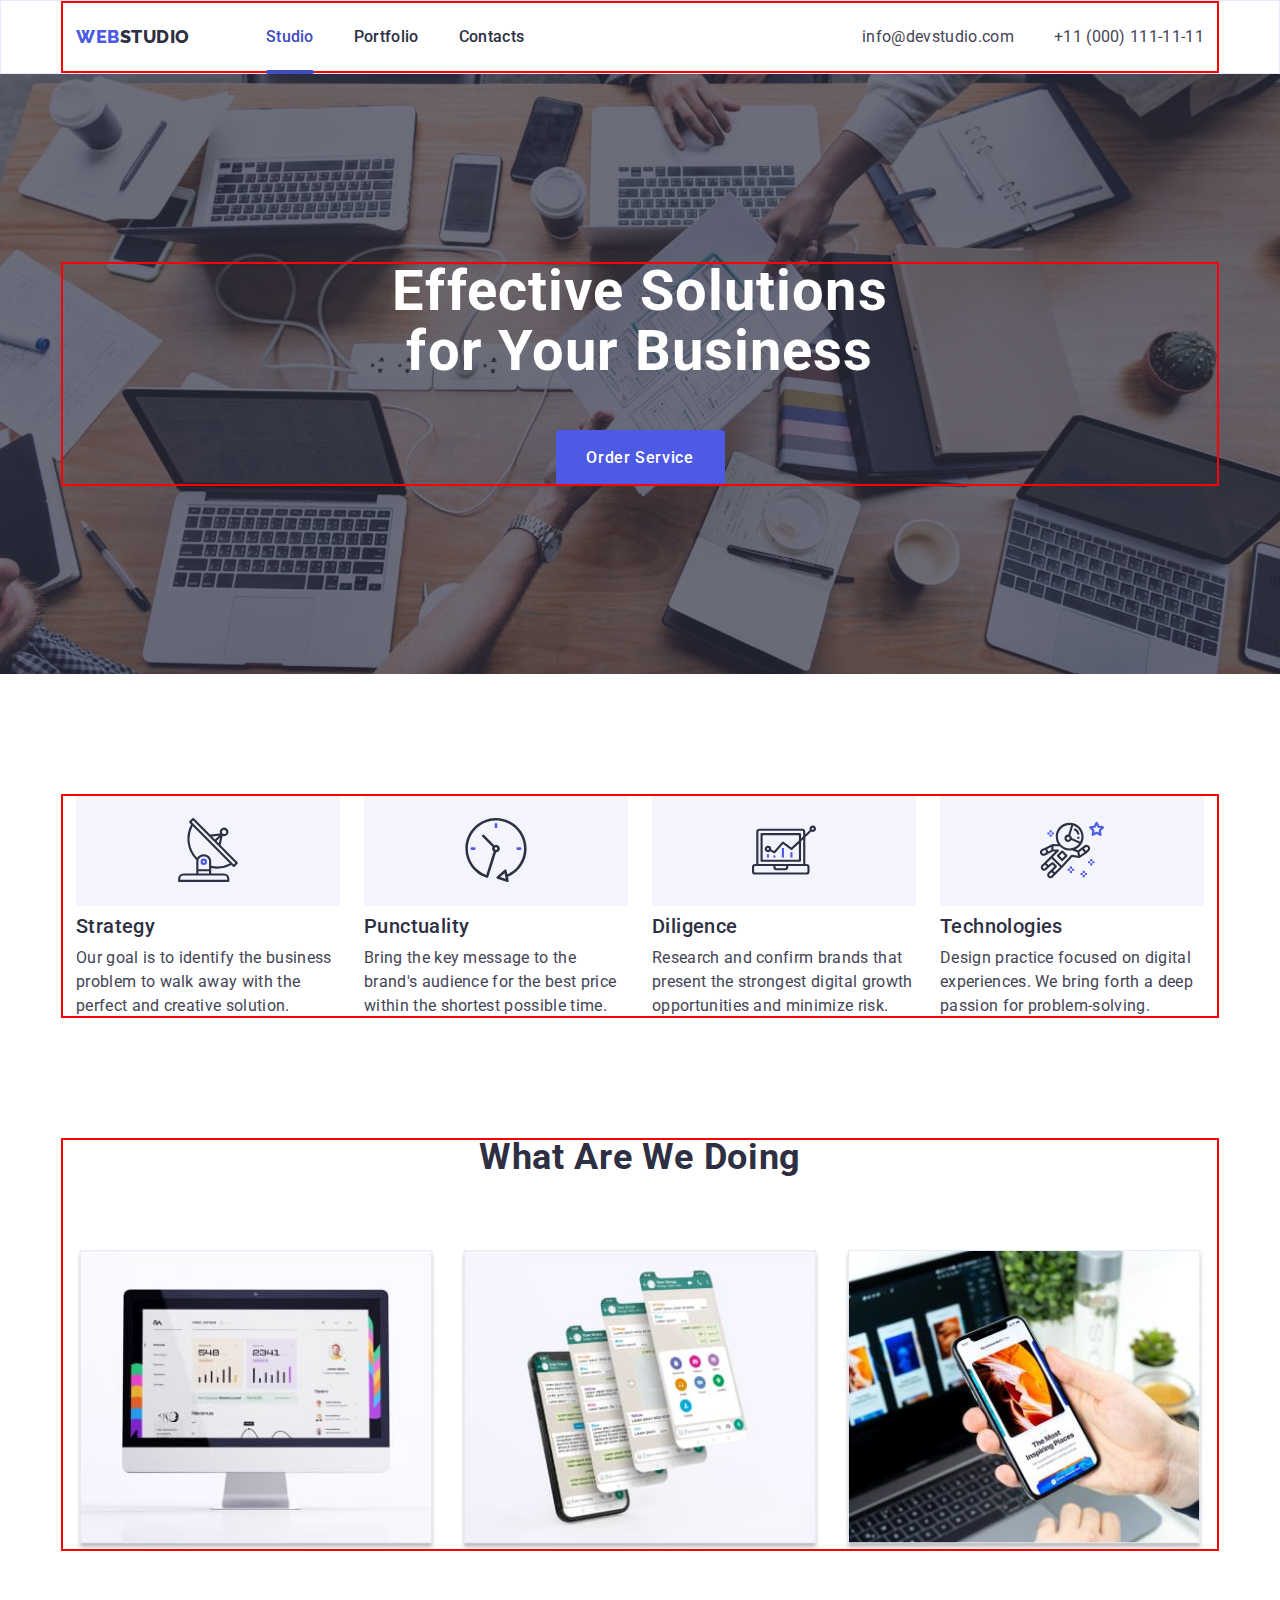
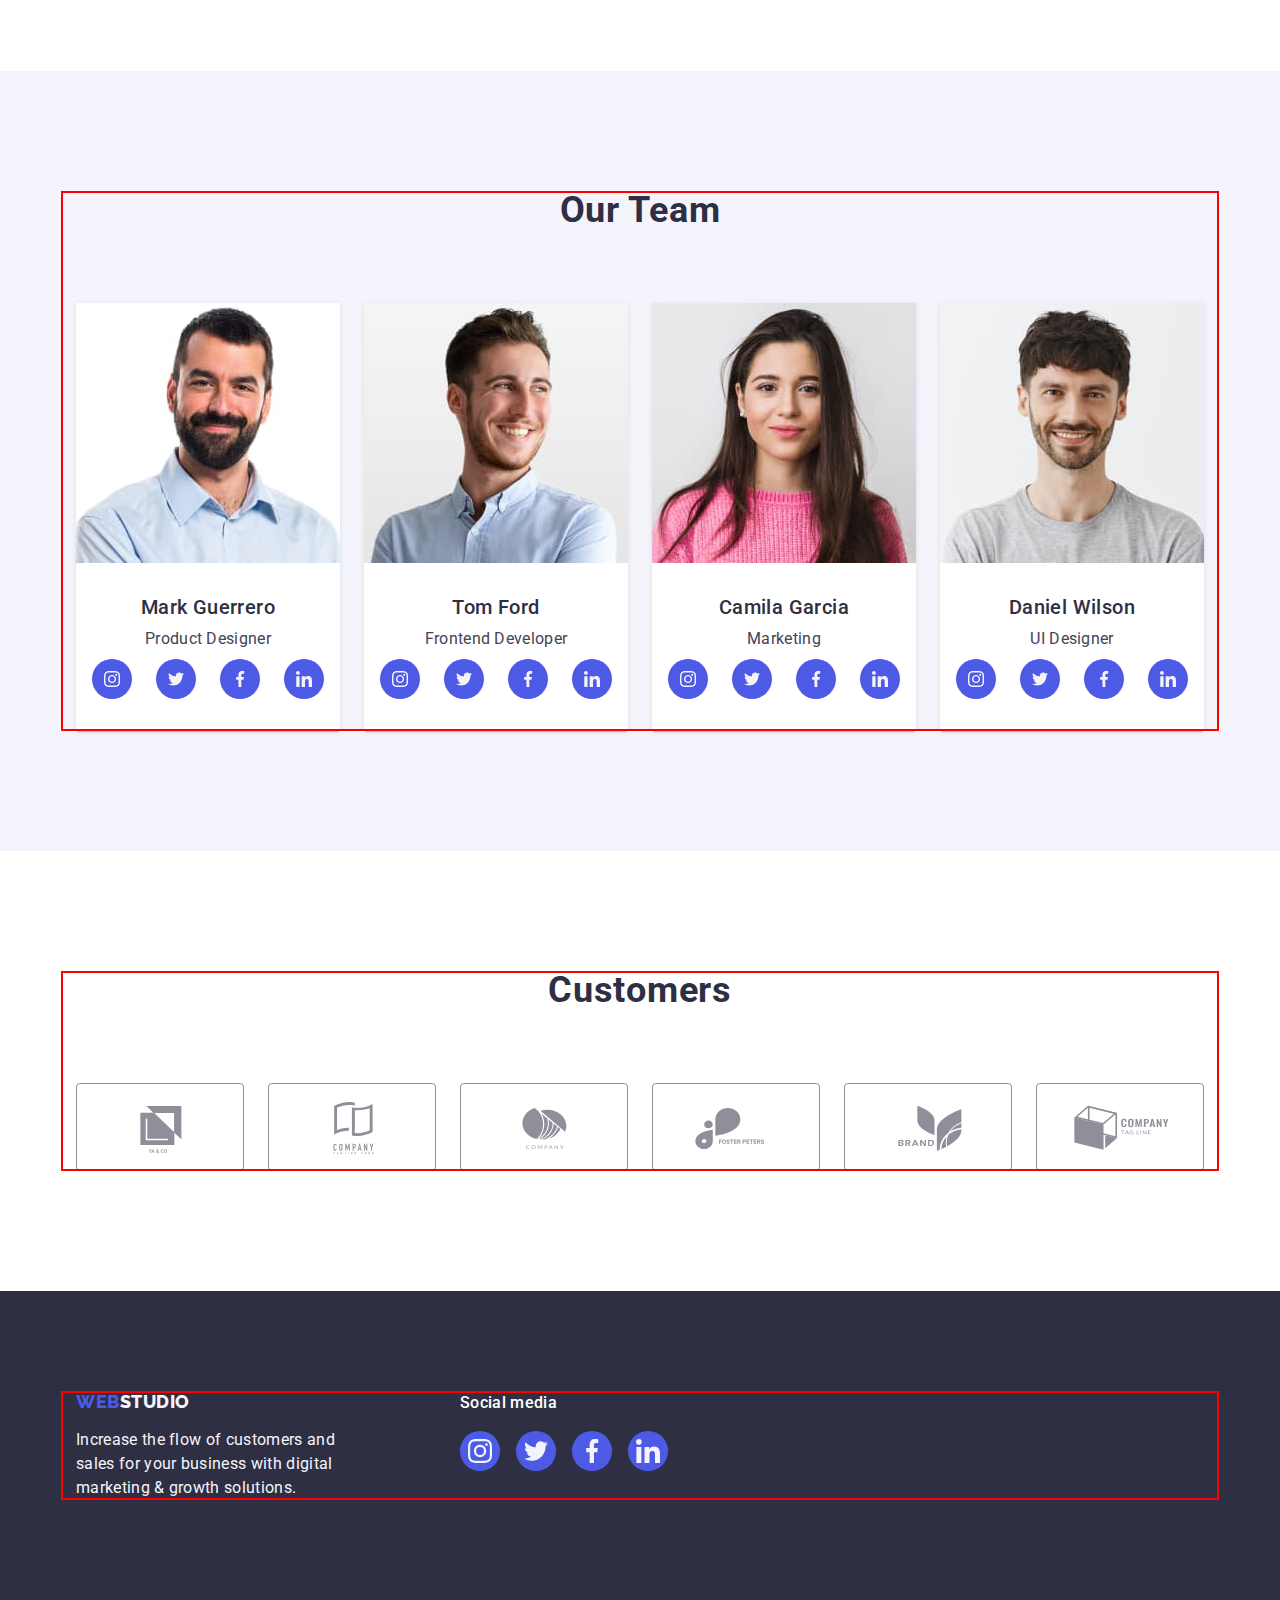
<file: index.html>
<!DOCTYPE html>
<html lang="en">
  <head>
    <meta charset="UTF-8" />
    <meta http-equiv="X-UA-Compatible" content="IE=edge" />
    <meta name="viewport" content="width=device-width, initial-scale=1.0" />
    <title>Document</title>
    <link rel="preconnect" href="https://fonts.googleapis.com" />
    <link rel="preconnect" href="https://fonts.gstatic.com" crossorigin />
    <link
      href="https://fonts.googleapis.com/css2?family=Raleway:wght@800&family=Roboto:wght@400;500;700;900&display=swap"
      rel="stylesheet"
    />
    <link
      rel="stylesheet"
      href="https://cdn.jsdelivr.net/npm/modern-normalize@1.1.0/modern-normalize.min.css"
    />
    <link rel="stylesheet" href="./css/styles.css" />
  </head>
  <body>
    <!-- header section -->
    <header class="header">
      <div class="container header-container">
        <nav class="header-nav">
          <a class="logo link" href="./index.html"
            >Web<span class="header-logo">Studio</span>
          </a>
          <ul class="list header-nav-list">
            <li class="header-nav-item">
              <a class="link current" href="./index.html">Studio</a>
            </li>
            <li class="header-nav-item">
              <a class="link" href="./portfolio.html">Portfolio</a>
            </li>
            <li class="header-nav-item">
              <a class="link" href="">Contacts</a>
            </li>
          </ul>
        </nav>
        <address class="contact">
          <ul class="list contact-list">
            <li>
              <a class="link header-contact" href="mailto:info@devstudio.com"
                >info@devstudio.com</a
              >
            </li>
            <li>
              <a class="link" href="tel:+110001111111">+11 (000) 111-11-11</a>
            </li>
          </ul>
        </address>
      </div>
    </header>

    <main>
      <!--hero image -->
      <section class="hero">
        <div class="container">
          <h1 class="hero-title">Effective Solutions for Your Business</h1>
          <button data-modal-open class="button hero-button" type="button">
            Order Service
          </button>
        </div>
      </section>

      <!-- Modal window -->
      <div class="backdrop is-hidden" data-modal>
        <div class="modal">
          <button data-modal-close class="modal-btn" type="button">
            <svg class="modal-icon" width="8" height="8">
              <use href="./images/icon.svg#icon-modal-icon"></use>
            </svg>
          </button>
        </div>
      </div>

      <!--  Section 1 -->
      <section class="section advantages-section">
        <div class="container">
          <h2 class="advantages-title visually-hidden">Our advantages</h2>
          <ul class="list advantages-top-list">
            <li class="advantages-top-item">
              <div class="advantages-container">
                <svg class="advantages-icon" width="64" height="64">
                  <use href="./images/icon.svg#icon-antenna"></use>
                </svg>
              </div>
            </li>
            <li class="advantages-top-item">
              <div class="advantages-container">
                <svg class="advantages-icon" width="64" height="64">
                  <use href="./images/icon.svg#icon-clock"></use>
                </svg>
              </div>
            </li>
            <li class="advantages-top-item">
              <div class="advantages-container">
                <svg class="advantages-icon" width="64" height="64">
                  <use href="./images/icon.svg#icon-diagram"></use>
                </svg>
              </div>
            </li>
            <li class="advantages-top-item">
              <div class="advantages-container">
                <svg class="advantages-icon" width="64" height="64">
                  <use href="./images/icon.svg#icon-astronaut"></use>
                </svg>
              </div>
            </li>
          </ul>
          <ul class="list advantages-list">
            <li class="advantages-item">
              <h3 class="title">Strategy</h3>
              <p class="text">
                Our goal is to identify the business problem to walk away with
                the perfect and creative solution.
              </p>
            </li>
            <li class="advantages-item">
              <h3 class="title">Punctuality</h3>
              <p class="text">
                Bring the key message to the brand's audience for the best price
                within the shortest possible time.
              </p>
            </li>
            <li class="advantages-item">
              <h3 class="title">Diligence</h3>
              <p class="text">
                Research and confirm brands that present the strongest digital
                growth opportunities and minimize risk.
              </p>
            </li>
            <li class="advantages-item">
              <h3 class="title">Technologies</h3>
              <p class="text">
                Design practice focused on digital experiences. We bring forth a
                deep passion for problem-solving.
              </p>
            </li>
          </ul>
        </div>
      </section>
      <!-- Section 2 -->
      <section class="section">
        <div class="container">
          <h2 class="section-title">What are we doing</h2>
          <ul class="list list-doing">
            <li class="list-doing-item">
              <img
                src="./images/section2/img1.jpg"
                alt="computer monitor with graphics"
                width="360"
                height="300"
              />
            </li>
            <li class="list-doing-item">
              <img
                src="./images/section2/img2.jpg"
                alt="phone pages"
                width="360"
                height="300"
              />
            </li>
            <li class="list-doing-item">
              <img
                src="./images/section2/img3.jpg"
                alt="phone screen"
                width="360"
                height="300"
              />
            </li>
          </ul>
        </div>
      </section>
      <!-- Section 3 -->
      <section class="team section">
        <div class="container">
          <h2 class="section-title">Our Team</h2>
          <ul class="list team-list">
            <li class="team-item">
              <img
                src="./images/section3/img4.jpg"
                alt="worker 1 "
                width="264"
                height="260"
              />
              <div class="team-card">
                <h3 class="title">Mark Guerrero</h3>
                <p class="text">Product Designer</p>
                <ul class="list socials">
                  <li class="social-item">
                    <a
                      class="link social-link"
                      href="https://www.instagram.com/"
                      target="blank"
                      rel="noopener noreferrer"
                      aria-label="Instagram icon"
                    >
                      <svg class="social-icon" width="16" height="16">
                        <use href="./images/icon.svg#icon-instagram"></use>
                      </svg>
                    </a>
                  </li>
                  <li class="social-item">
                    <a
                      class="link social-link"
                      href="https://twitter.com/"
                      target="blank"
                      rel="noopener noreferrer"
                      aria-label="Twitter icon"
                    >
                      <svg class="social-icon" width="16" height="16">
                        <use href="./images/icon.svg#icon-twitter"></use>
                      </svg>
                    </a>
                  </li>
                  <li class="social-item">
                    <a
                      class="link social-link"
                      href="https://www.facebook.com/"
                      target="blank"
                      rel="noopener noreferrer"
                      aria-label="Facebook icon"
                    >
                      <svg class="social-icon" width="16" height="16">
                        <use href="./images/icon.svg#icon-facebook"></use>
                      </svg>
                    </a>
                  </li>
                  <li class="social-item">
                    <a
                      class="link social-link"
                      href="https://www.linkedin.com/"
                      target="blank"
                      rel="noopener noreferrer"
                      aria-label="Linkedin icon"
                    >
                      <svg class="social-icon" width="16" height="16">
                        <use href="./images/icon.svg#icon-linkedin"></use>
                      </svg>
                    </a>
                  </li>
                </ul>
              </div>
            </li>
            <li class="team-item">
              <img
                src="./images/section3/img5.jpg"
                alt="worker 2 "
                width="264"
                height="260"
              />
              <div class="team-card">
                <h3 class="title">Tom Ford</h3>
                <p class="text">Frontend Developer</p>
                <ul class="list socials">
                  <li class="social-item">
                    <a
                      class="link social-link"
                      href="https://www.instagram.com/"
                      target="blank"
                      rel="noopener noreferrer"
                      aria-label="Instagram icon"
                    >
                      <svg class="social-icon" width="16" height="16">
                        <use href="./images/icon.svg#icon-instagram"></use>
                      </svg>
                    </a>
                  </li>
                  <li class="social-item">
                    <a
                      class="link social-link"
                      href="https://twitter.com/"
                      target="blank"
                      rel="noopener noreferrer"
                      aria-label="Twitter icon"
                    >
                      <svg class="social-icon" width="16" height="16">
                        <use href="./images/icon.svg#icon-twitter"></use>
                      </svg>
                    </a>
                  </li>
                  <li class="social-item">
                    <a
                      class="link social-link"
                      href="https://www.facebook.com/"
                      target="blank"
                      rel="noopener noreferrer"
                      aria-label="Facebook icon"
                    >
                      <svg class="social-icon" width="16" height="16">
                        <use href="./images/icon.svg#icon-facebook"></use>
                      </svg>
                    </a>
                  </li>
                  <li class="social-item">
                    <a
                      class="link social-link"
                      href="https://www.linkedin.com/"
                      target="blank"
                      rel="noopener noreferrer"
                      aria-label="Linkedin icon"
                    >
                      <svg class="social-icon" width="16" height="16">
                        <use href="./images/icon.svg#icon-linkedin"></use>
                      </svg>
                    </a>
                  </li>
                </ul>
              </div>
            </li>
            <li class="team-item">
              <img
                src="./images/section3/img6.jpg"
                alt="worker 3 "
                width="264"
                height="260"
              />
              <div class="team-card">
                <h3 class="title">Camila Garcia</h3>
                <p class="text">Marketing</p>
                <ul class="list socials">
                  <li class="social-item">
                    <a
                      class="link social-link"
                      href="https://www.instagram.com/"
                      target="blank"
                      rel="noopener noreferrer"
                      aria-label="Instagram icon"
                    >
                      <svg class="social-icon" width="16" height="16">
                        <use href="./images/icon.svg#icon-instagram"></use>
                      </svg>
                    </a>
                  </li>
                  <li class="social-item">
                    <a
                      class="link social-link"
                      href="https://twitter.com/"
                      target="blank"
                      rel="noopener noreferrer"
                      aria-label="Twitter icon"
                    >
                      <svg class="social-icon" width="16" height="16">
                        <use href="./images/icon.svg#icon-twitter"></use>
                      </svg>
                    </a>
                  </li>
                  <li class="social-item">
                    <a
                      class="link social-link"
                      href="https://www.facebook.com/"
                      target="blank"
                      rel="noopener noreferrer"
                      aria-label="Facebook icon"
                    >
                      <svg class="social-icon" width="16" height="16">
                        <use href="./images/icon.svg#icon-facebook"></use>
                      </svg>
                    </a>
                  </li>
                  <li class="social-item">
                    <a
                      class="link social-link"
                      href="https://www.linkedin.com/"
                      target="blank"
                      rel="noopener noreferrer"
                      aria-label="Linkedin icon"
                    >
                      <svg class="social-icon" width="16" height="16">
                        <use href="./images/icon.svg#icon-linkedin"></use>
                      </svg>
                    </a>
                  </li>
                </ul>
              </div>
            </li>
            <li class="team-item">
              <img
                src="./images/section3/img7.jpg"
                alt="worker 4 "
                width="264"
                height="260"
              />
              <div class="team-card">
                <h3 class="title">Daniel Wilson</h3>
                <p class="text">UI Designer</p>
                <ul class="list socials">
                  <li class="social-item">
                    <a
                      class="link social-link"
                      href="https://www.instagram.com/"
                      target="blank"
                      rel="noopener noreferrer"
                      aria-label="Instagram icon"
                    >
                      <svg class="social-icon" width="16" height="16">
                        <use href="./images/icon.svg#icon-instagram"></use>
                      </svg>
                    </a>
                  </li>
                  <li class="social-item">
                    <a
                      class="link social-link"
                      href="https://twitter.com/"
                      target="blank"
                      rel="noopener noreferrer"
                      aria-label="Twitter icon"
                    >
                      <svg class="social-icon" width="16" height="16">
                        <use href="./images/icon.svg#icon-twitter"></use>
                      </svg>
                    </a>
                  </li>
                  <li class="social-item">
                    <a
                      class="link social-link"
                      href="https://www.facebook.com/"
                      target="blank"
                      rel="noopener noreferrer"
                      aria-label="Facebook icon"
                    >
                      <svg class="social-icon" width="16" height="16">
                        <use href="./images/icon.svg#icon-facebook"></use>
                      </svg>
                    </a>
                  </li>
                  <li class="social-item">
                    <a
                      class="link social-link"
                      href="https://www.linkedin.com/"
                      target="blank"
                      rel="noopener noreferrer"
                      aria-label="Linkedin icon"
                    >
                      <svg class="social-icon" width="16" height="16">
                        <use href="./images/icon.svg#icon-linkedin"></use>
                      </svg>
                    </a>
                  </li>
                </ul>
              </div>
            </li>
          </ul>
        </div>
      </section>
      <!-- Section 4 -->
      <section class="section customers">
        <div class="container">
          <h2 class="section-title">Customers</h2>
          <ul class="list customers">
            <li class="customer-item">
              <a
                class="link customer-link"
                href=""
                target="blank"
                rel="noopener noreferrer"
              >
                <svg class="customer-icon" width="104" height="56">
                  <use href="./images/icon.svg#icon-Logo-1"></use>
                </svg>
              </a>
            </li>
            <li class="customer-item">
              <a
                class="link customer-link"
                href=""
                target="blank"
                rel="noopener noreferrer"
              >
                <svg class="customer-icon" width="104" height="56">
                  <use href="./images/icon.svg#icon-Logo-2"></use>
                </svg>
              </a>
            </li>
            <li class="customer-item">
              <a
                class="link customer-link"
                href=""
                target="blank"
                rel="noopener noreferrer"
              >
                <svg class="customer-icon" width="104" height="56">
                  <use href="./images/icon.svg#icon-Logo-3"></use>
                </svg>
              </a>
            </li>
            <li class="customer-item">
              <a
                class="link customer-link"
                href=""
                target="blank"
                rel="noopener noreferrer"
              >
                <svg class="customer-icon" width="104" height="56">
                  <use href="./images/icon.svg#icon-Logo-4"></use>
                </svg>
              </a>
            </li>
            <li class="customer-item">
              <a
                class="link customer-link"
                href=""
                target="blank"
                rel="noopener noreferrer"
              >
                <svg class="customer-icon" width="104" height="56">
                  <use href="./images/icon.svg#icon-Logo-5"></use>
                </svg>
              </a>
            </li>
            <li class="customer-item">
              <a
                class="link customer-link"
                href=""
                target="blank"
                rel="noopener noreferrer"
              >
                <svg class="customer-icon" width="104" height="56">
                  <use href="./images/icon.svg#icon-Logo-6"></use>
                </svg>
              </a>
            </li>
          </ul>
        </div>
      </section>
    </main>
    <!-- footer section -->
    <footer class="footer">
      <div class="container container-footer">
        <div class="footer-left">
          <a class="logo link" href="./index.html"
            >Web<span class="footer-logo">Studio</span></a
          >
          <p class="text">
            Increase the flow of customers and sales for your business with
            digital marketing & growth solutions.
          </p>
        </div>
        <div class="footer-right">
          <p class="text-right">Social media</p>
          <ul class="list socials">
            <li class="social-item">
              <a
                class="link social-link"
                href="https://www.instagram.com/"
                target="blank"
                rel="noopener noreferrer"
                aria-label="Instagram icon"
              >
                <svg class="social-icon" width="24" height="24">
                  <use href="./images/icon.svg#icon-instagram"></use>
                </svg>
              </a>
            </li>
            <li class="social-item">
              <a
                class="link social-link"
                href="https://twitter.com/"
                target="blank"
                rel="noopener noreferrer"
                aria-label="Twitter icon"
              >
                <svg class="social-icon" width="24" height="24">
                  <use href="./images/icon.svg#icon-twitter"></use>
                </svg>
              </a>
            </li>
            <li class="social-item">
              <a
                class="link social-link"
                href="https://www.facebook.com/"
                target="blank"
                rel="noopener noreferrer"
                aria-label="Facebook icon"
              >
                <svg class="social-icon" width="24" height="24">
                  <use href="./images/icon.svg#icon-facebook"></use>
                </svg>
              </a>
            </li>
            <li class="social-item">
              <a
                class="link social-link"
                href="https://www.linkedin.com/"
                target="blank"
                rel="noopener noreferrer"
                aria-label="Linkedin icon"
              >
                <svg class="social-icon" width="24" height="24">
                  <use href="./images/icon.svg#icon-linkedin"></use>
                </svg>
              </a>
            </li>
          </ul>
        </div>
      </div>
    </footer>
    <script src="./js/modal.js"></script>
  </body>
</html>
</file>
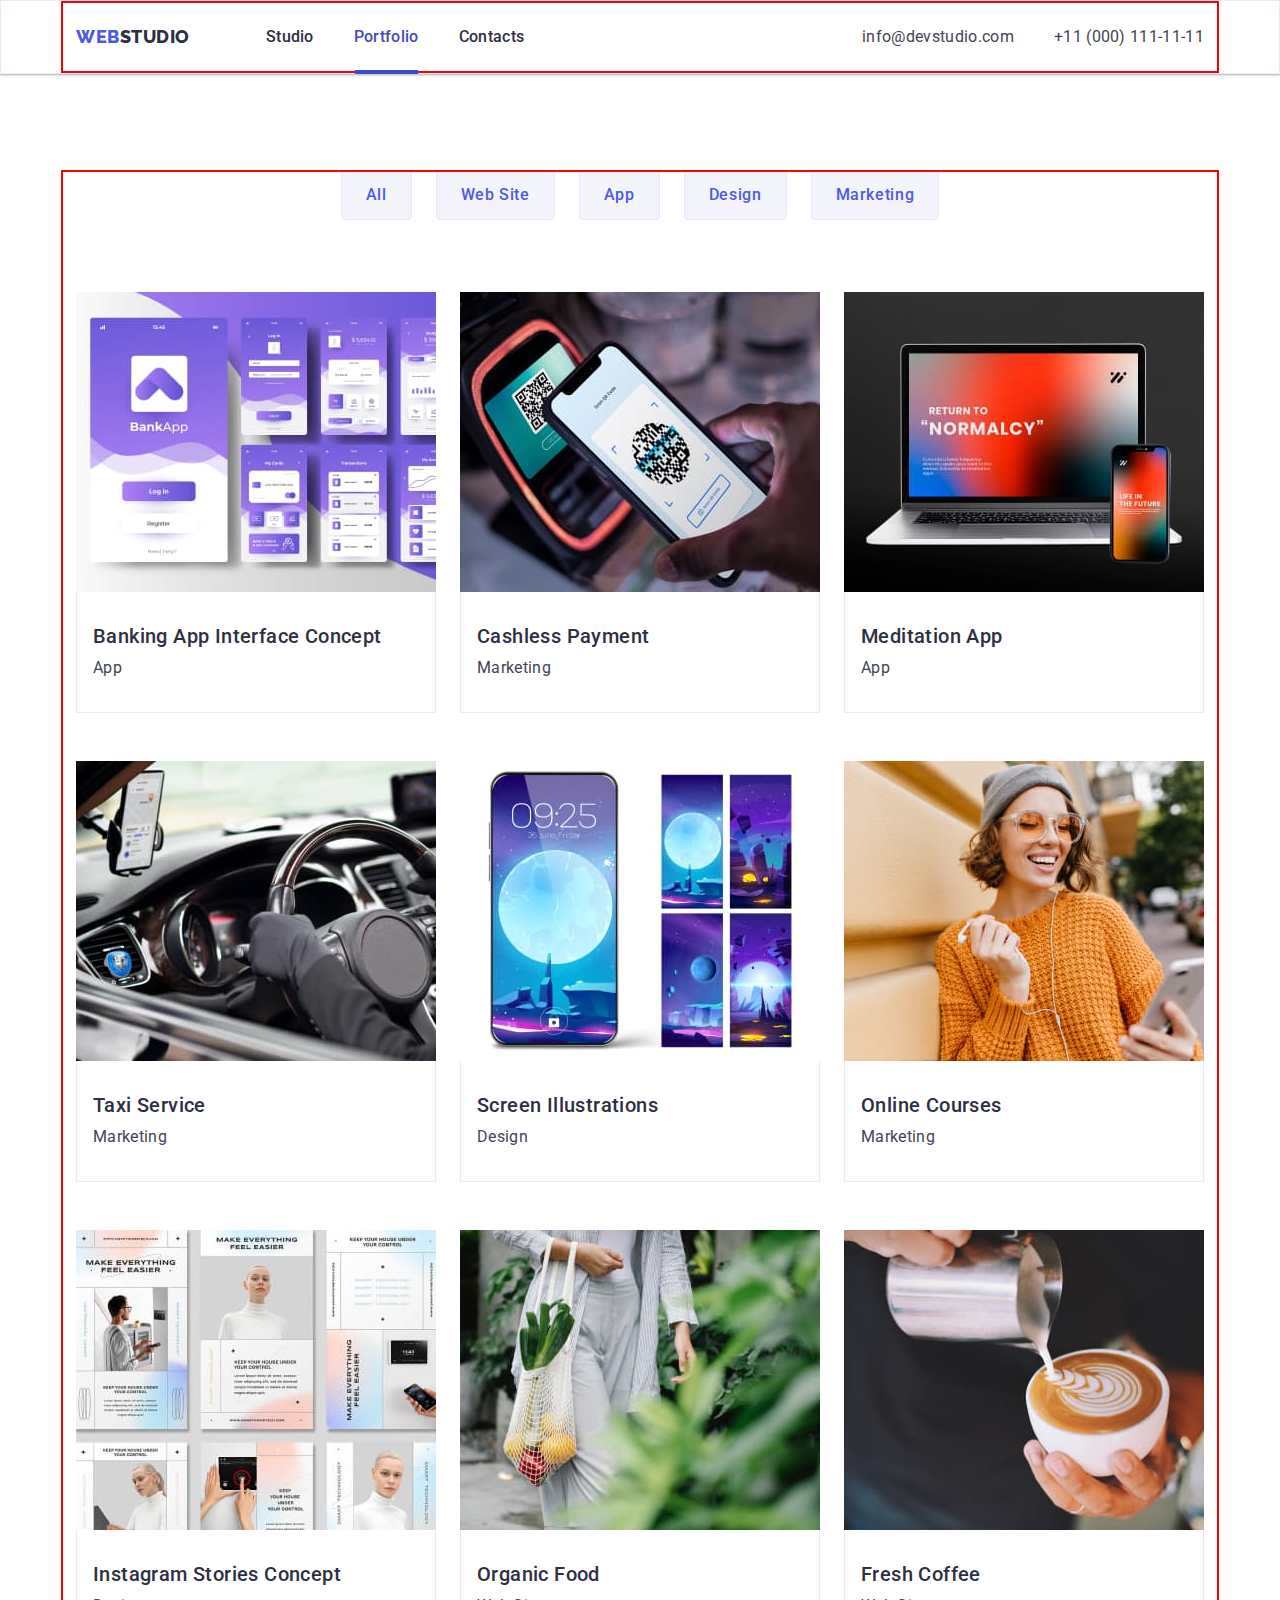
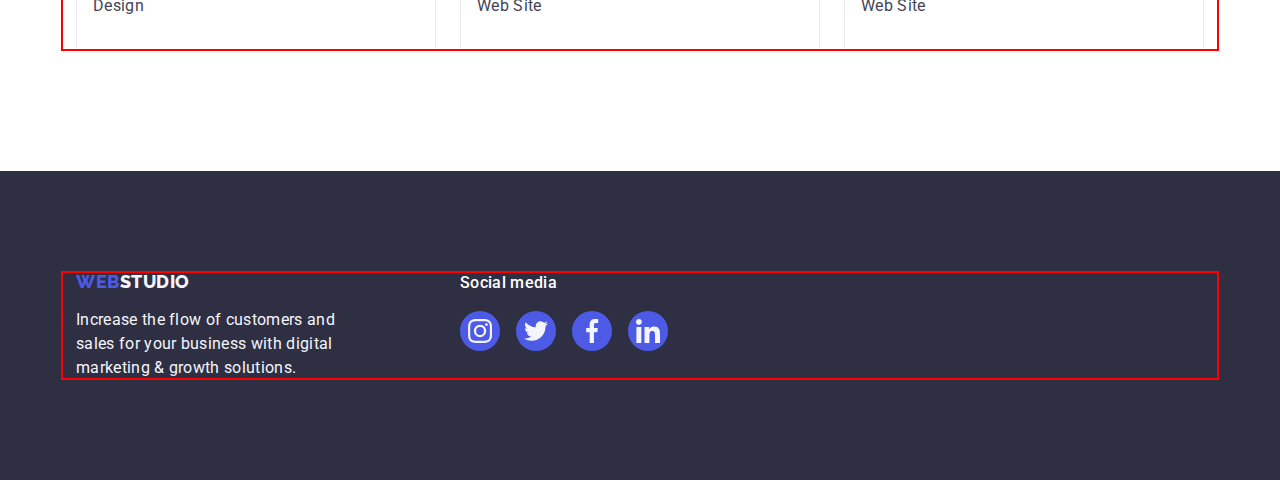
<file: portfolio.html>
<!DOCTYPE html>
<html lang="en">
  <head>
    <meta charset="UTF-8" />
    <meta http-equiv="X-UA-Compatible" content="IE=edge" />
    <meta name="viewport" content="width=device-width, initial-scale=1.0" />
    <title>Document</title>
    <link rel="preconnect" href="https://fonts.googleapis.com" />
    <link rel="preconnect" href="https://fonts.gstatic.com" crossorigin />
    <link
      href="https://fonts.googleapis.com/css2?family=Raleway:wght@800&family=Roboto:wght@400;500;700;900&display=swap"
      rel="stylesheet"
    />
    <link
      rel="stylesheet"
      href="https://cdn.jsdelivr.net/npm/modern-normalize@1.1.0/modern-normalize.min.css"
    />
    <link rel="stylesheet" href="./css/styles.css" />
  </head>
  <body>
    <!-- header section -->
    <header class="header">
      <div class="container header-container">
        <nav class="header-nav">
          <a class="logo link" href="./index.html"
            >Web<span class="header-logo">Studio</span>
          </a>
          <ul class="list header-nav-list">
            <li class="header-nav-item">
              <a class="link" href="./index.html">Studio</a>
            </li>
            <li class="header-nav-item">
              <a class="link current" href="./portfolio.html">Portfolio</a>
            </li>
            <li class="header-nav-item">
              <a class="link" href="">Contacts</a>
            </li>
          </ul>
        </nav>
        <address class="contact">
          <ul class="list contact-list">
            <li>
              <a class="link header-contact" href="mailto:info@devstudio.com"
                >info@devstudio.com</a
              >
            </li>
            <li>
              <a class="link" href="tel:+110001111111">+11 (000) 111-11-11</a>
            </li>
          </ul>
        </address>
      </div>
    </header>

    <main>
      <!-- Our work -->
      <section class="work-section">
        <div class="container">
          <h1 class="work-title visually-hidden">Our work</h1>
          <ul class="list work-list">
            <li><button class="button" type="button">All</button></li>
            <li><button class="button" type="button">Web Site</button></li>
            <li><button class="button" type="button">App</button></li>
            <li><button class="button" type="button">Design</button></li>
            <li><button class="button" type="button">Marketing</button></li>
          </ul>
          <ul class="list card-list">
            <li class="card-list-item">
              <a class="link card-link" href="">
                <div class="card-box">
                  <img
                    src="./images/portfolio/img-1.jpg"
                    alt="Application pages"
                    width="360"
                    height="300"
                  />
                  <div class="overlay">
                    <p class="card-label">
                      14 Stylish and User-Friendly App Design Concepts · Task
                      Manager App · Calorie Tracker App · Exotic Fruit Ecommerce
                      App · Cloud Storage App
                    </p>
                  </div>
                </div>
                <div class="work-card">
                  <h2 class="work-subtitle">Banking App Interface Concept</h2>
                  <p class="text">App</p>
                </div>
              </a>
            </li>
            <li class="card-list-item">
              <a class="link card-link" href="">
                <div class="card-box">
                  <img
                    src="./images/portfolio/img-2.jpg"
                    alt="Pay by phone"
                    width="360"
                    height="300"
                  />
                  <div class="overlay">
                    <p class="card-label">
                      14 Stylish and User-Friendly App Design Concepts · Task
                      Manager App · Calorie Tracker App · Exotic Fruit Ecommerce
                      App · Cloud Storage App
                    </p>
                  </div>
                </div>
                <div class="work-card">
                  <h2 class="work-subtitle">Cashless Payment</h2>
                  <p class="text">Marketing</p>
                </div>
              </a>
            </li>
            <li class="card-list-item">
              <a class="link card-link" href="">
                <div class="card-box">
                  <img
                    src="./images/portfolio/img-3.jpg"
                    alt="Application Appearance"
                    width="360"
                    height="300"
                  />
                  <div class="overlay">
                    <p class="card-label">
                      14 Stylish and User-Friendly App Design Concepts · Task
                      Manager App · Calorie Tracker App · Exotic Fruit Ecommerce
                      App · Cloud Storage App
                    </p>
                  </div>
                </div>
                <div class="work-card">
                  <h2 class="work-subtitle">Meditation App</h2>
                  <p class="text">App</p>
                </div></a
              >
            </li>
            <li class="card-list-item">
              <a class="link card-link" href="">
                <div class="card-box">
                  <img
                    src="./images/portfolio/img-4.jpg"
                    alt="Taxi driver"
                    width="360"
                    height="300"
                  />
                  <div class="overlay">
                    <p class="card-label">
                      14 Stylish and User-Friendly App Design Concepts · Task
                      Manager App · Calorie Tracker App · Exotic Fruit Ecommerce
                      App · Cloud Storage App
                    </p>
                  </div>
                </div>
                <div class="work-card">
                  <h2 class="work-subtitle">Taxi Service</h2>
                  <p class="text">Marketing</p>
                </div></a
              >
            </li>
            <li class="card-list-item">
              <a class="link card-link" href="">
                <div class="card-box">
                  <img
                    src="./images/portfolio/img-5.jpg"
                    alt="Phone Pages"
                    width="360"
                    height="300"
                  />
                  <div class="overlay">
                    <p class="card-label">
                      14 Stylish and User-Friendly App Design Concepts · Task
                      Manager App · Calorie Tracker App · Exotic Fruit Ecommerce
                      App · Cloud Storage App
                    </p>
                  </div>
                </div>
                <div class="work-card">
                  <h2 class="work-subtitle">Screen Illustrations</h2>
                  <p class="text">Design</p>
                </div></a
              >
            </li>
            <li class="card-list-item">
              <a class="link card-link" href="">
                <div class="card-box">
                  <img
                    src="./images/portfolio/img-6.jpg"
                    alt="Girl with phone"
                    width="360"
                    height="300"
                  />
                  <div class="overlay">
                    <p class="card-label">
                      14 Stylish and User-Friendly App Design Concepts · Task
                      Manager App · Calorie Tracker App · Exotic Fruit Ecommerce
                      App · Cloud Storage App
                    </p>
                  </div>
                </div>
                <div class="work-card">
                  <h2 class="work-subtitle">Online Courses</h2>
                  <p class="text">Marketing</p>
                </div></a
              >
            </li>
            <li class="card-list-item">
              <a class="link card-link" href="">
                <div class="card-box">
                  <img
                    src="./images/portfolio/img-7.jpg"
                    alt="Content for instagram"
                    width="360"
                    height="300"
                  />
                  <div class="overlay">
                    <p class="card-label">
                      14 Stylish and User-Friendly App Design Concepts · Task
                      Manager App · Calorie Tracker App · Exotic Fruit Ecommerce
                      App · Cloud Storage App
                    </p>
                  </div>
                </div>
                <div class="work-card">
                  <h2 class="work-subtitle">Instagram Stories Concept</h2>
                  <p class="text">Design</p>
                </div></a
              >
            </li>
            <li class="card-list-item">
              <a class="link card-link" href="">
                <div class="card-box">
                  <img
                    src="./images/portfolio/img-8.jpg"
                    alt="Girl with groceries"
                    width="360"
                    height="300"
                  />
                  <div class="overlay">
                    <p class="card-label">
                      14 Stylish and User-Friendly App Design Concepts · Task
                      Manager App · Calorie Tracker App · Exotic Fruit Ecommerce
                      App · Cloud Storage App
                    </p>
                  </div>
                </div>
                <div class="work-card">
                  <h2 class="work-subtitle">Organic Food</h2>
                  <p class="text">Web Site</p>
                </div></a
              >
            </li>
            <li class="card-list-item">
              <a class="link card-link" href="">
                <div class="card-box">
                  <img
                    src="./images/portfolio/img-9.jpg"
                    alt="Barista makes coffee"
                    width="360"
                    height="300"
                  />
                  <div class="overlay">
                    <p class="card-label">
                      14 Stylish and User-Friendly App Design Concepts · Task
                      Manager App · Calorie Tracker App · Exotic Fruit Ecommerce
                      App · Cloud Storage App
                    </p>
                  </div>
                </div>
                <div class="work-card">
                  <h2 class="work-subtitle">Fresh Coffee</h2>
                  <p class="text">Web Site</p>
                </div></a
              >
            </li>
          </ul>
        </div>
      </section>
    </main>
    <!-- footer section -->
    <footer class="footer">
      <div class="container container-footer">
        <div class="footer-left">
          <a class="logo link" href="./index.html"
            >Web<span class="footer-logo">Studio</span></a
          >
          <p class="text">
            Increase the flow of customers and sales for your business with
            digital marketing & growth solutions.
          </p>
        </div>
        <div class="footer-right">
          <p class="text-right">Social media</p>
          <ul class="list socials">
            <li class="social-item">
              <a
                class="link social-link"
                href="https://www.instagram.com/"
                target="blank"
                rel="noopener noreferrer"
                aria-label="Instagram icon"
              >
                <svg class="social-icon" width="24" height="24">
                  <use href="./images/icon.svg#icon-instagram"></use>
                </svg>
              </a>
            </li>
            <li class="social-item">
              <a
                class="link social-link"
                href="https://twitter.com/"
                target="blank"
                rel="noopener noreferrer"
                aria-label="Twitter icon"
              >
                <svg class="social-icon" width="24" height="24">
                  <use href="./images/icon.svg#icon-twitter"></use>
                </svg>
              </a>
            </li>
            <li class="social-item">
              <a
                class="link social-link"
                href="https://www.facebook.com/"
                target="blank"
                rel="noopener noreferrer"
                aria-label="Facebook icon"
              >
                <svg class="social-icon" width="24" height="24">
                  <use href="./images/icon.svg#icon-facebook"></use>
                </svg>
              </a>
            </li>
            <li class="social-item">
              <a
                class="link social-link"
                href="https://www.linkedin.com/"
                target="blank"
                rel="noopener noreferrer"
                aria-label="Linkedin icon"
              >
                <svg class="social-icon" width="24" height="24">
                  <use href="./images/icon.svg#icon-linkedin"></use>
                </svg>
              </a>
            </li>
          </ul>
        </div>
      </div>
    </footer>
  </body>
</html>
</file>
<file: css/styles.css>
:root {
  /* Fonts */
  --primary-font: Roboto, sans-serif;
  --secondary-font: Raleway, sans-serif;

  /* Text colors */
  --iris: #4d5ae5;
  --ocean: #404bbf;
  --navy-blue: #2e2f42;
  --green: #31d0aa;
  --slate: #434455;
  --light-slate: #8e8f99;
  --cornflower: #e7e9fc;
  --cloud: #f4f4fd;
  --navy-blue-modal: #2e2f42;
  --grey: #2e2f42;
  --white: #ffffff;
  --dairy: #fcfcfc;

  /* BG-color */
  --white-bg-cl: #ffffff;
  --navy-blue-bg-cl: #2e2f42;
  --cloud-bg-cl: #f4f4fd;
  --iris-bg-cl: #4d5ae5;
  --ocean-bg-cl: #404bbf;
  --green-bg-cl: #31d0aa;
  --dairy-bg-cl: #fcfcfc;
  --cornflower-bg-cl: #e7e9fc;

  /* Animation */

  --anim-fast: 250ms cubic-bezier(0.4, 0, 0.2, 1);
  --anim-slow: 1000ms cubic-bezier(0.4, 0, 0.2, 1);
}

/* Reset start */
h1,
h2,
h3,
h4,
p {
  margin-top: 0;
  margin-bottom: 0;
}
img {
  display: block;
  max-width: 100%;
  height: auto;
}

.link {
  text-decoration: none;
  font-style: normal;
  margin-top: 0;
  margin-bottom: 0;
  padding-left: 0;
}

.list {
  list-style: none;
  margin-top: 0;
  margin-bottom: 0;
  padding-left: 0;
}

.button {
  font-family: inherit;
  cursor: pointer;
  padding: 12px 24px;
}

/* Reset end */

.section {
  padding-top: 120px;
  padding-bottom: 120px;
}

.container {
  width: 1158px;
  padding: 0 15px;
  margin: 0 auto;

  outline: 2px solid red;
  outline-offset: -2px;
}

.visually-hidden {
  position: absolute;
  width: 1px;
  height: 1px;
  margin: -1px;
  border: 0;
  padding: 0;
  white-space: nowrap;
  clip-path: inset(100%);
  clip: rect(0 0 0 0);
  overflow: hidden;
}

/* body */
body {
  background-color: var(--white-bg-cl);
  font-family: Roboto, sans-serif;
  font-style: normal;
  font-weight: 400;
  font-size: 16px;
  line-height: 1.5;
  letter-spacing: 0.02em;

  color: var(--slate);
}

/* header */
/* logo */

.header {
  border: 1px solid var(--cornflower);
  box-shadow: 0px 2px 1px rgba(46, 47, 66, 0.08),
    0px 1px 1px rgba(46, 47, 66, 0.16), 0px 1px 6px rgba(46, 47, 66, 0.08);
}
.header-container {
  display: flex;
  align-items: center;
}

.logo {
  font-family: Raleway, sans-serif;
  font-weight: 800;
  font-size: 18px;
  line-height: 1.17;
  letter-spacing: 0.03em;

  color: var(--iris);
  text-transform: uppercase;

  margin-right: 76px;
  display: block;
  padding-top: 24px;
  padding-bottom: 24px;
}
.header-logo {
  color: var(--navy-blue);
}

/* navigation */
.header-nav {
  display: flex;
  margin-right: auto;
  align-items: center;
}
.header-nav-list {
  display: flex;
  align-items: center;
  gap: 40px;
}
.header-nav-list:last-child {
  margin-right: 0;
}

.header-nav-item .link {
  font-weight: 500;
  font-size: 16px;
  line-height: 1.5;

  color: var(--navy-blue);

  display: block;
  padding-top: 24px;
  padding-bottom: 24px;

  transition: color var(--anim-fast), background-color var(--anim-fast),
    shadow var(--anim-fast);
}

.header-nav-item .current {
  color: var(--ocean);
}
.current {
  position: relative;
}
.current::after {
  content: "";

  display: block;
  position: absolute;
  left: 0;
  bottom: -1px;

  width: 100%;
  height: 4px;
  border-radius: 2px;
  background-color: var(--ocean-bg-cl);
}

/* contact */
.contact-list {
  display: flex;
  align-items: center;
  gap: 40px;
}

.contact .link {
  color: var(--slate);
  font-style: normal;
  display: block;
  padding-top: 24px;
  padding-bottom: 24px;

  transition: color var(--anim-fast), background-color var(--anim-fast),
    shadow var(--anim-fast);
}
.contact {
  font-style: normal;
}

.link:hover,
.link:focus {
  color: var(--ocean);
}

/* hero */
.hero {
  background-image: linear-gradient(
      rgba(46, 47, 66, 0.7),
      rgba(46, 47, 66, 0.7)
    ),
    url(../images/section-hero/people-office1.jpg);
  background-color: var(--navy-blue-bg-cl);
  background-size: cover;
  background-repeat: no-repeat;
  background-position: center;
  max-width: 1440px;
  height: 600px;
  margin: 0 auto;

  text-align: center;
  padding: 188px 0;
}
.hero-title {
  font-size: 56px;
  line-height: 1.07;
  letter-spacing: 0.02em;
  max-width: 496px;

  color: var(--white);

  margin-left: auto;
  margin-right: auto;
  margin-bottom: 48px;
}

.button {
  font-weight: 500;
  font-size: 16px;
  color: var(--white);
  background-color: var(--iris-bg-cl);
  line-height: 1.5;
  letter-spacing: 0.04em;

  transition: color var(--anim-fast), background-color var(--anim-fast),
    shadow var(--anim-fast);
}

.hero-button {
  display: block;
  min-width: 169px;
  height: 56px;
  border: none;
  border-radius: 4px;
  margin-left: auto;
  margin-right: auto;
}
.button:hover,
.button:focus {
  background-color: var(--ocean-bg-cl);
}

/* section */
.section-title {
  font-size: 36px;
  line-height: 1.11;
  text-transform: capitalize;
  text-align: center;
  letter-spacing: 0.02em;

  color: var(--navy-blue);

  margin-bottom: 72px;
}

/* advantages / team */

.advantages-container {
  display: flex;
  align-items: center;
  justify-content: center;

  height: 112px;
  background-color: var(--cloud-bg-cl);
  border-radius: 4px;
  margin-bottom: 8px;
  padding: 24px 100px;
}

.advantages-top-list {
  display: flex;
  justify-content: center;
  gap: 24px;
}

.advantages-section {
  padding-bottom: 0;
}

.advantages-list,
.team-list {
  display: flex;
  gap: 24px;
}

.advantages-item .title,
.team-item .title {
  font-weight: 500;
  font-size: 20px;
  line-height: 1.2;
  letter-spacing: 0.02em;

  color: var(--navy-blue);
  margin-bottom: 8px;
}

.advantages-item,
.team-item {
  width: calc((100% - 72px) / 4);
}

/* Socials */

.socials {
  display: flex;
  justify-content: center;
  gap: 24px;
}
.social-link {
  display: flex;
  flex-wrap: wrap;
  justify-content: center;
  align-items: center;

  width: 40px;
  height: 40px;

  fill: var(--white);
  background-color: var(--iris-bg-cl);
  border-radius: 50%;

  transition: color var(--anim-fast), background-color var(--anim-fast),
    shadow var(--anim-fast);
}

.social-link:hover,
.social-link:focus {
  background-color: var(--ocean-bg-cl);
}
.social-icon {
  fill: var(--cloud);
}

.team {
  background-color: var(--cloud-bg-cl);
  padding-bottom: 120px;
}
.team-item {
  background-color: var(--white-bg-cl);
  box-shadow: 0px 1px 6px rgba(46, 47, 66, 0.08),
    0px 1px 1px rgba(46, 47, 66, 0.16), 0px 2px 1px rgba(46, 47, 66, 0.08);
  border-radius: 0px 0px 4px 4px;
}

.team-list {
  display: flex;
  gap: 24px;
  text-align: center;
}

.team-card {
  padding: 32px 0;
  border-radius: 0px 0px 4px 4px;
}

.team-item .title {
  text-align: center;
}
.team-item .text {
  text-align: center;
  margin-bottom: 8px;
}

/* what are we doing */
.list-doing {
  display: flex;
  gap: 24px;
}

/* Section 4 Customers */
.customers .section-title {
  line-height: 1.1;
}

.customers {
  display: flex;
  justify-content: center;
  gap: 24px;
}
.customer-link {
  display: flex;
  flex-wrap: wrap;
  justify-content: center;
  align-items: center;

  width: 168px;
  height: 88px;
  border: 1px solid var(--light-slate);
  border-radius: 4px;

  color: var(--light-slate);

  transition: color var(--anim-fast), background-color var(--anim-fast),
    shadow var(--anim-fast), border var(--anim-fast);
}

.customer-link:hover,
.customer-link:focus {
  fill: var(--ocean);
  border: 1px solid var(--ocean);
}
.customer-icon {
  fill: currentColor;
}

/* footer */
.footer {
  background-color: var(--navy-blue-bg-cl);

  padding: 100px 0;
}
.footer-logo {
  color: var(--cloud);
}
.footer .text {
  color: var(--cloud);
  width: 264px;
}
.footer .logo {
  padding-top: 0;
  padding-bottom: 0;
  margin-bottom: 16px;
}

.container-footer {
  display: flex;
  align-items: baseline;
  gap: 120px;
}

.text-right {
  font-weight: 500;
  margin-bottom: 16px;

  color: var(--white);
}

.footer-item {
  margin-right: 120px;
}

.footer .socials {
  gap: 16px;
}

.footer .social-link:hover,
.footer .social-link:focus {
  background-color: var(--green-bg-cl);
}

/* Modal styles */

.backdrop {
  position: fixed;
  top: 0;
  right: 0;
  bottom: 0;
  left: 0;

  background-color: rgba(46, 47, 66, 0.4);

  transition: opacity var(--anim-slow), visibility var(--anim-slow);
}

.backdrop.is-hidden {
  opacity: 0;
  visibility: hidden;
  pointer-events: none;
}

.modal {
  position: absolute;
  top: 50%;
  left: 50%;
  transform: translate(-50%, -50%) scale(1);

  width: 408px;
  min-height: 584px;
  padding: 24px;

  background-color: var(--dairy-bg-cl);
  box-shadow: 0px 1px 1px rgba(0, 0, 0, 0.14), 0px 1px 3px rgba(0, 0, 0, 0.12),
    0px 2px 1px rgba(0, 0, 0, 0.2);
  border-radius: 4px;

  transition: transform var(--anim-slow);
}
.backdrop.is-hidden .modal {
  transform: translate(-50%, -50%) scale(0.5);
  transition: transform var(--anim-slow);
}

.modal-btn {
  display: flex;
  justify-content: center;
  align-items: center;
  margin-left: auto;

  width: 24px;
  height: 24px;

  border: 1px;
  border-radius: 50%;
  border-color: var(--navy-blue-modal);
  color: var(--navy-blue);
  background-color: var(--cornflower-bg-cl);

  transition: color var(--anim-fast), background-color var(--anim-fast),
    shadow var(--anim-fast);
}
.modal-btn:hover,
.modal-btn:focus {
  fill: var(--white-bg-cl);
  background-color: var(--ocean-bg-cl);
}

/* portfolio */
/* our work */

.card-box {
  position: relative;
  overflow: hidden;
}

.overlay {
  position: absolute;
  top: 0;
  left: 0;
  text-align: center;

  transform: translateY(100%);

  width: 100%;
  height: 100%;
  padding-right: 32px;
  padding-left: 32px;
  padding-top: 40px;

  background-color: var(--iris-bg-cl);
  color: var(--white);

  transition: transform var(--anim-fast);
}

.card-link:hover .overlay,
.card-link:focus .overlay {
  transform: translateY(0);
}

.work-section {
  padding: 96px 0 120px;
}

.work-subtitle {
  font-weight: 500;
  font-size: 20px;
  line-height: 1.2;
  letter-spacing: 0.02em;
  color: var(--navy-blue);
  margin-bottom: 8px;
}

.work-section .text {
  color: var(--slate);
}
.work-section .button {
  font-style: normal;
  font-weight: 500;
  font-size: 16px;
  color: var(--iris);
  background-color: var(--cloud-bg-cl);
  line-height: 1.5;
  letter-spacing: 0.04em;

  border: 1px solid var(--cornflower);
  border-radius: 4px;

  transition: border var(--anim-fast), color var(--anim-fast),
    background-color var(--anim-fast), shadow var(--anim-fast),
    box-shadow var(--anim-fast);
}

.work-section .button:hover,
.work-section .button:focus {
  color: var(--white);
  background-color: var(--ocean-bg-cl);

  border: 1px solid transparent;
}
.work-section .button:first-child:hover,
.work-section .button:focus:first-child:focus {
  box-shadow: 0px 3px 1px rgba(0, 0, 0, 0.1), 0px 2px 1px rgba(0, 0, 0, 0.08),
    0px 2px 2px rgba(0, 0, 0, 0.12);

  /* */
}

.work-list {
  display: flex;
  gap: 24px;
  justify-content: center;
  margin-bottom: 72px;
}

.card-list {
  display: flex;
  flex-wrap: wrap;
  row-gap: 48px;
  column-gap: 24px;
}

.work-card {
  border: 1px solid var(--cornflower);
  border-top: none;
  padding: 32px 16px;
}
.card-list .link {
  display: block;

  transition: color var(--anim-fast), background-color var(--anim-fast),
    shadow var(--anim-fast);
}
.card-list .link:hover,
.card-list .link:focus {
  box-shadow: 0px 1px 6px rgba(46, 47, 66, 0.08),
    0px 1px 1px rgba(46, 47, 66, 0.16), 0px 2px 1px rgba(46, 47, 66, 0.08);
}
</file>
